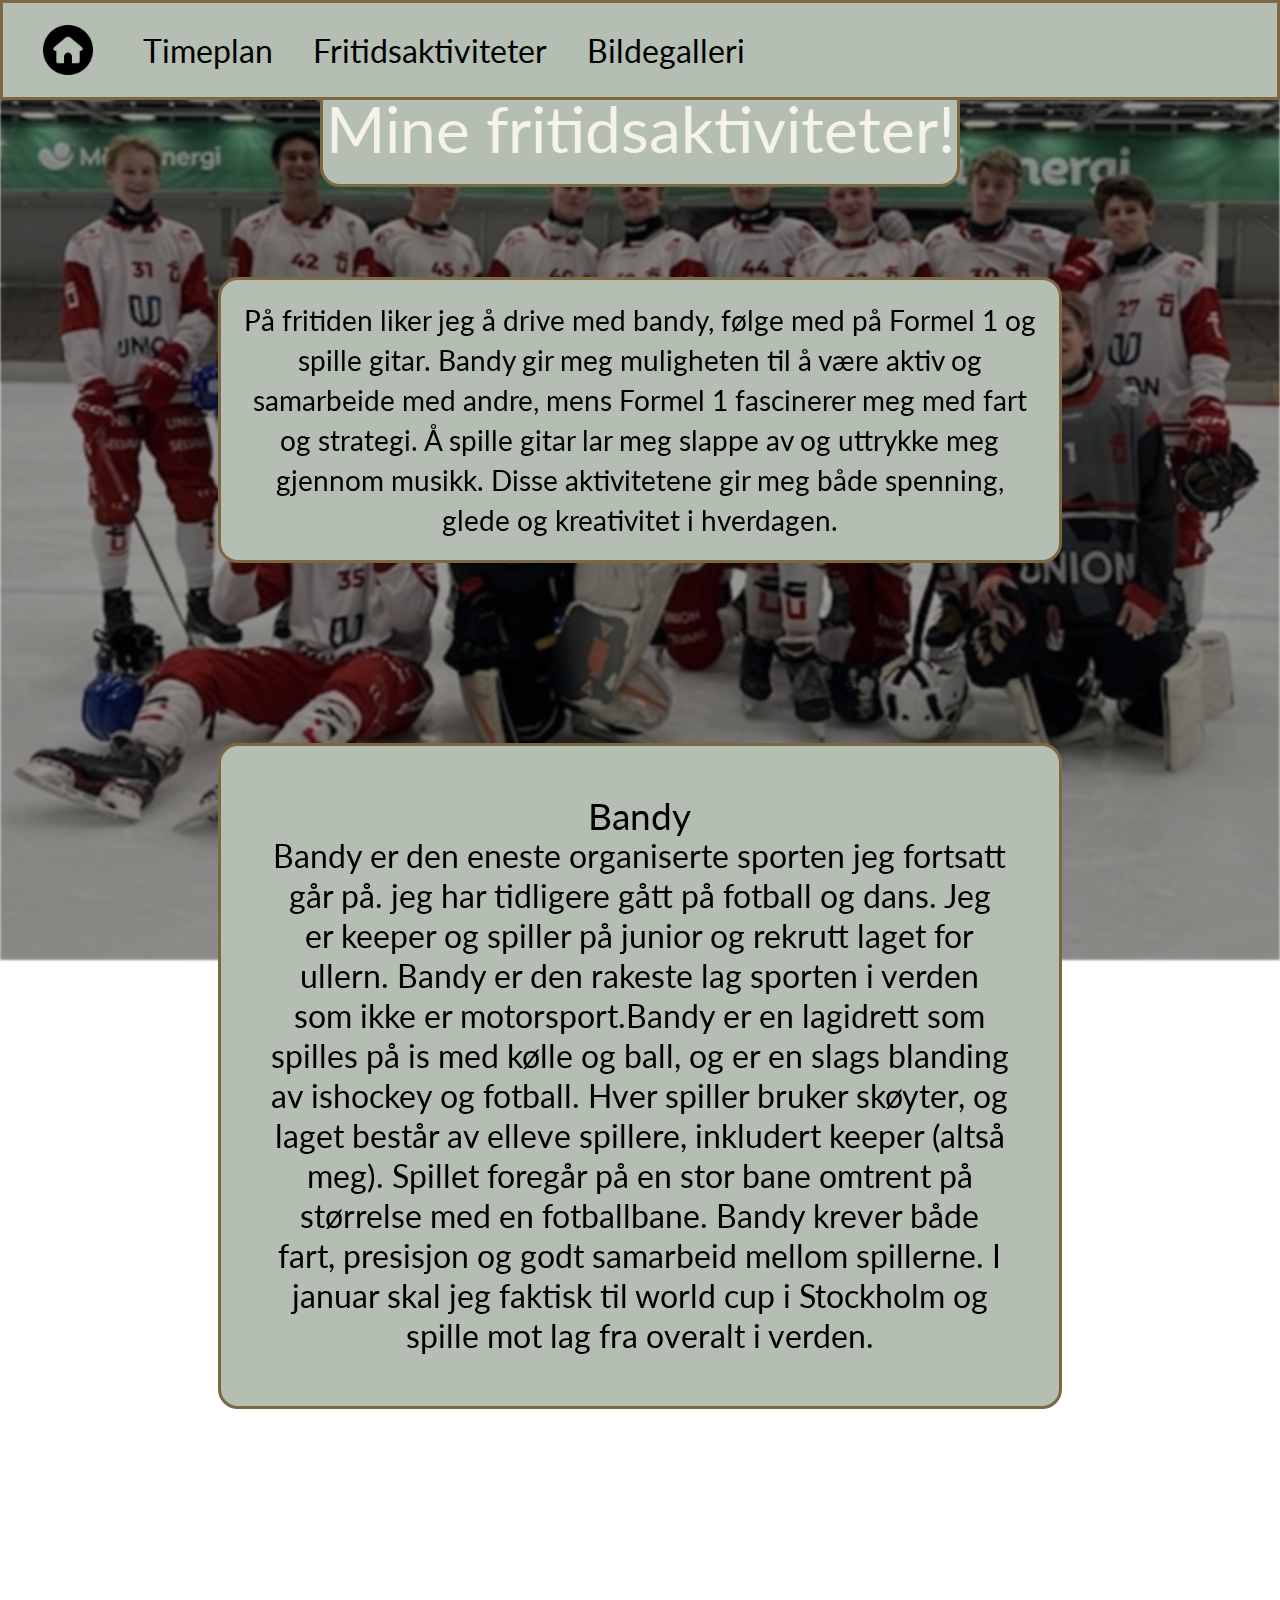
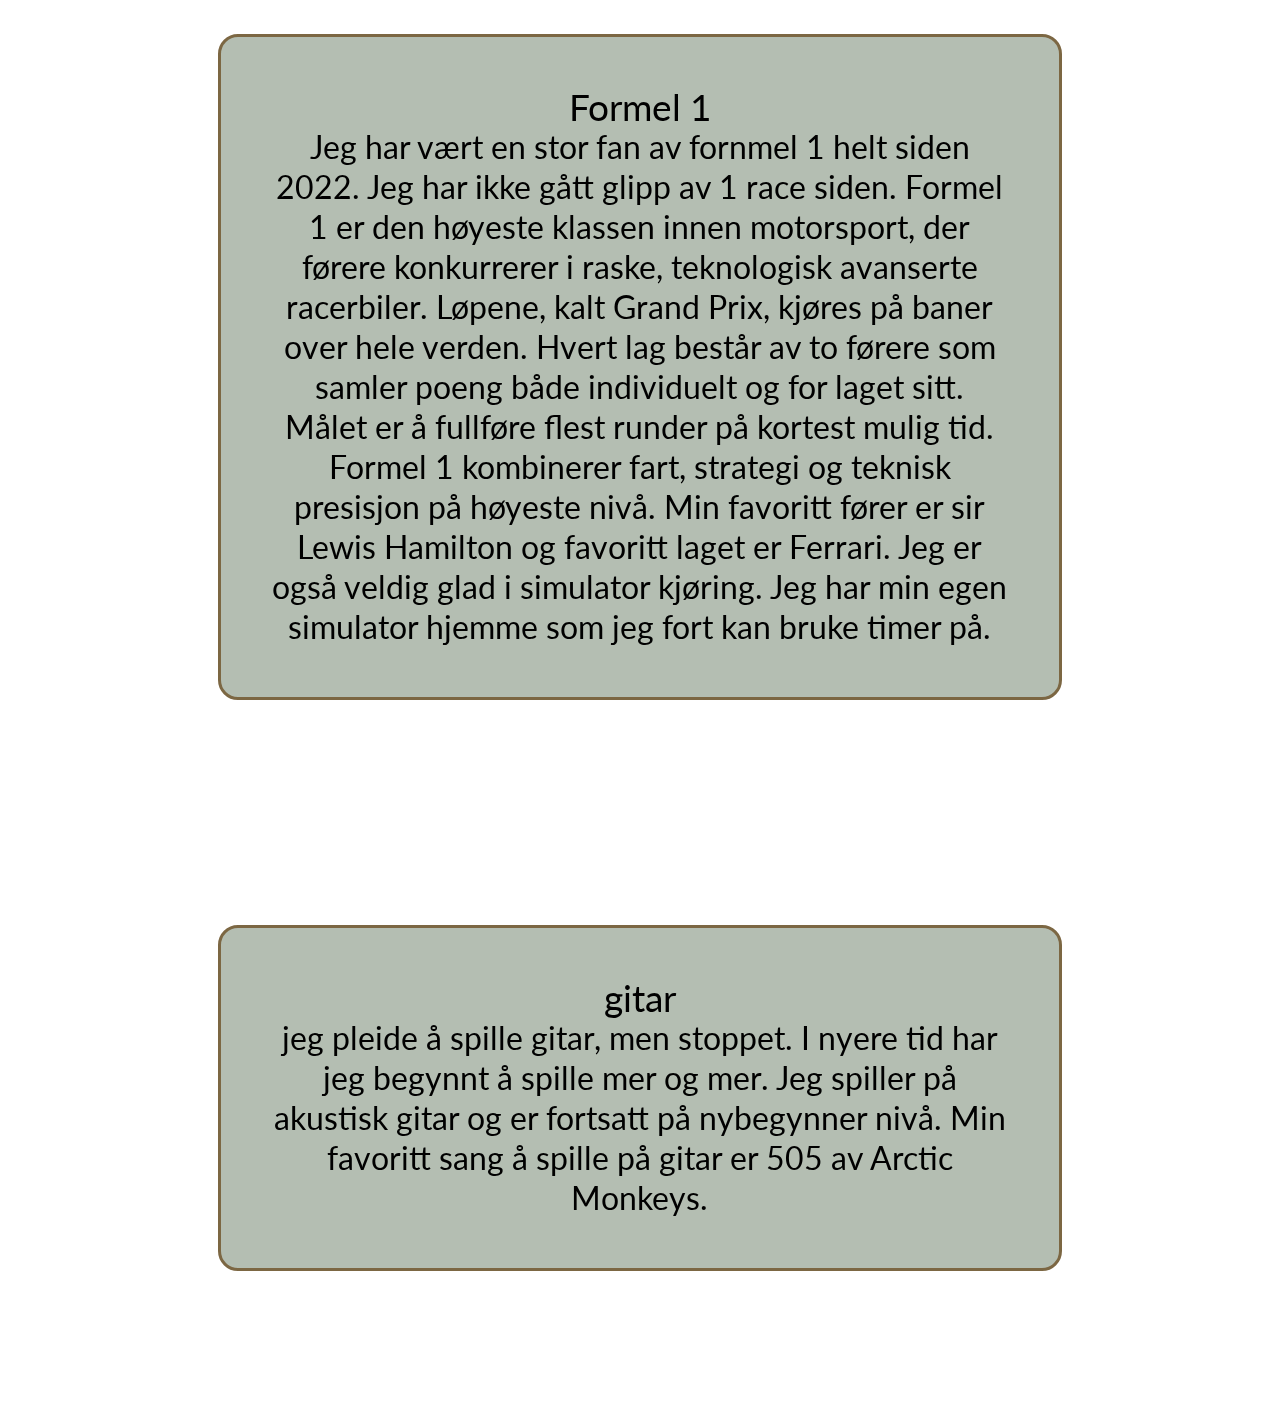
<file: fritidsaktiviteter.html>
<!DOCTYPE html>
<html lang="en">

<head>
    <meta charset="UTF-8">
    <meta name="viewport" content="width=, initial-scale=1.0">
    <title>Fritidsaktiviteter.no</title>
    <link rel="stylesheet" href="header.css">
    <link rel="stylesheet" href="fritidsaktiviteter.css">
    <link rel="stylesheet" href="universal.css">
</head>

<body>
    <header>
        <div class="home"><a href="index.html"><img src="bilder/home.png" alt=""></a> </div>
        <div class="nav">
            <a href="timeplan.html">Timeplan</a>
            <a href="fritidsaktiviteter.html">Fritidsaktiviteter</a>
            <a href="bildegalleri.html">Bildegalleri</a>
        </div>
    </header>
    <main>
        <section class="bg">
            <img src="bilder/laget.jpeg" alt="">
        </section>
        <section class="overskrift">
            <h1>
                Mine fritidsaktiviteter!
            </h1>
        </section>
        <section class="intro">
            <p>
                På fritiden liker jeg å drive med bandy, følge med på Formel 1 og spille gitar. Bandy gir meg muligheten
                til å være aktiv og samarbeide med andre, mens Formel 1 fascinerer meg med fart og strategi. Å spille
                gitar lar meg slappe av og uttrykke meg gjennom musikk. Disse aktivitetene gir meg både spenning, glede
                og kreativitet i hverdagen.
            </p>
        </section>
        <section class="bandy">
            <h3>Bandy</h3>
            <p>Bandy er den eneste organiserte sporten jeg fortsatt går på. jeg har tidligere gått på fotball og dans.
                Jeg er keeper og spiller på junior og rekrutt laget for ullern. Bandy er den rakeste lag sporten i
                verden som ikke er motorsport.Bandy er en lagidrett som spilles på is med kølle og ball, og er en slags
                blanding av ishockey og fotball. Hver spiller bruker skøyter, og laget består av elleve spillere,
                inkludert keeper
                (altså meg). Spillet foregår på en stor bane omtrent på størrelse med en fotballbane. Bandy krever både
                fart, presisjon og
                godt samarbeid mellom spillerne. I januar skal jeg faktisk til world cup i Stockholm og spille mot lag
                fra overalt i verden.
            </p>
        </section>

        <section class="f1">
            <h3>Formel 1</h3>
            <p>
                Jeg har vært en stor fan av fornmel 1 helt siden 2022. Jeg har ikke gått glipp av 1 race siden. Formel 1
                er den høyeste klassen innen motorsport, der førere konkurrerer i raske, teknologisk avanserte
                racerbiler. Løpene, kalt Grand Prix, kjøres på baner over hele verden. Hvert lag består av to førere som
                samler poeng både individuelt og for laget sitt. Målet er å fullføre flest runder på kortest mulig tid.
                Formel 1 kombinerer fart, strategi og teknisk presisjon på høyeste nivå. Min favoritt fører er sir Lewis
                Hamilton og favoritt laget er Ferrari. Jeg er også veldig glad i simulator kjøring. Jeg har min egen
                simulator hjemme som jeg fort kan bruke timer på.
            </p>
        </section>
        <section class="gitar">
            <h3>gitar</h3>
            <p>jeg pleide å spille gitar, men stoppet. I nyere tid har jeg begynnt å spille mer og mer. Jeg spiller på
                akustisk gitar og er fortsatt på nybegynner nivå. Min favoritt sang å spille på gitar er 505 av Arctic
                Monkeys.</p>
        </section>
    </main>
</body>

</html>
</file>
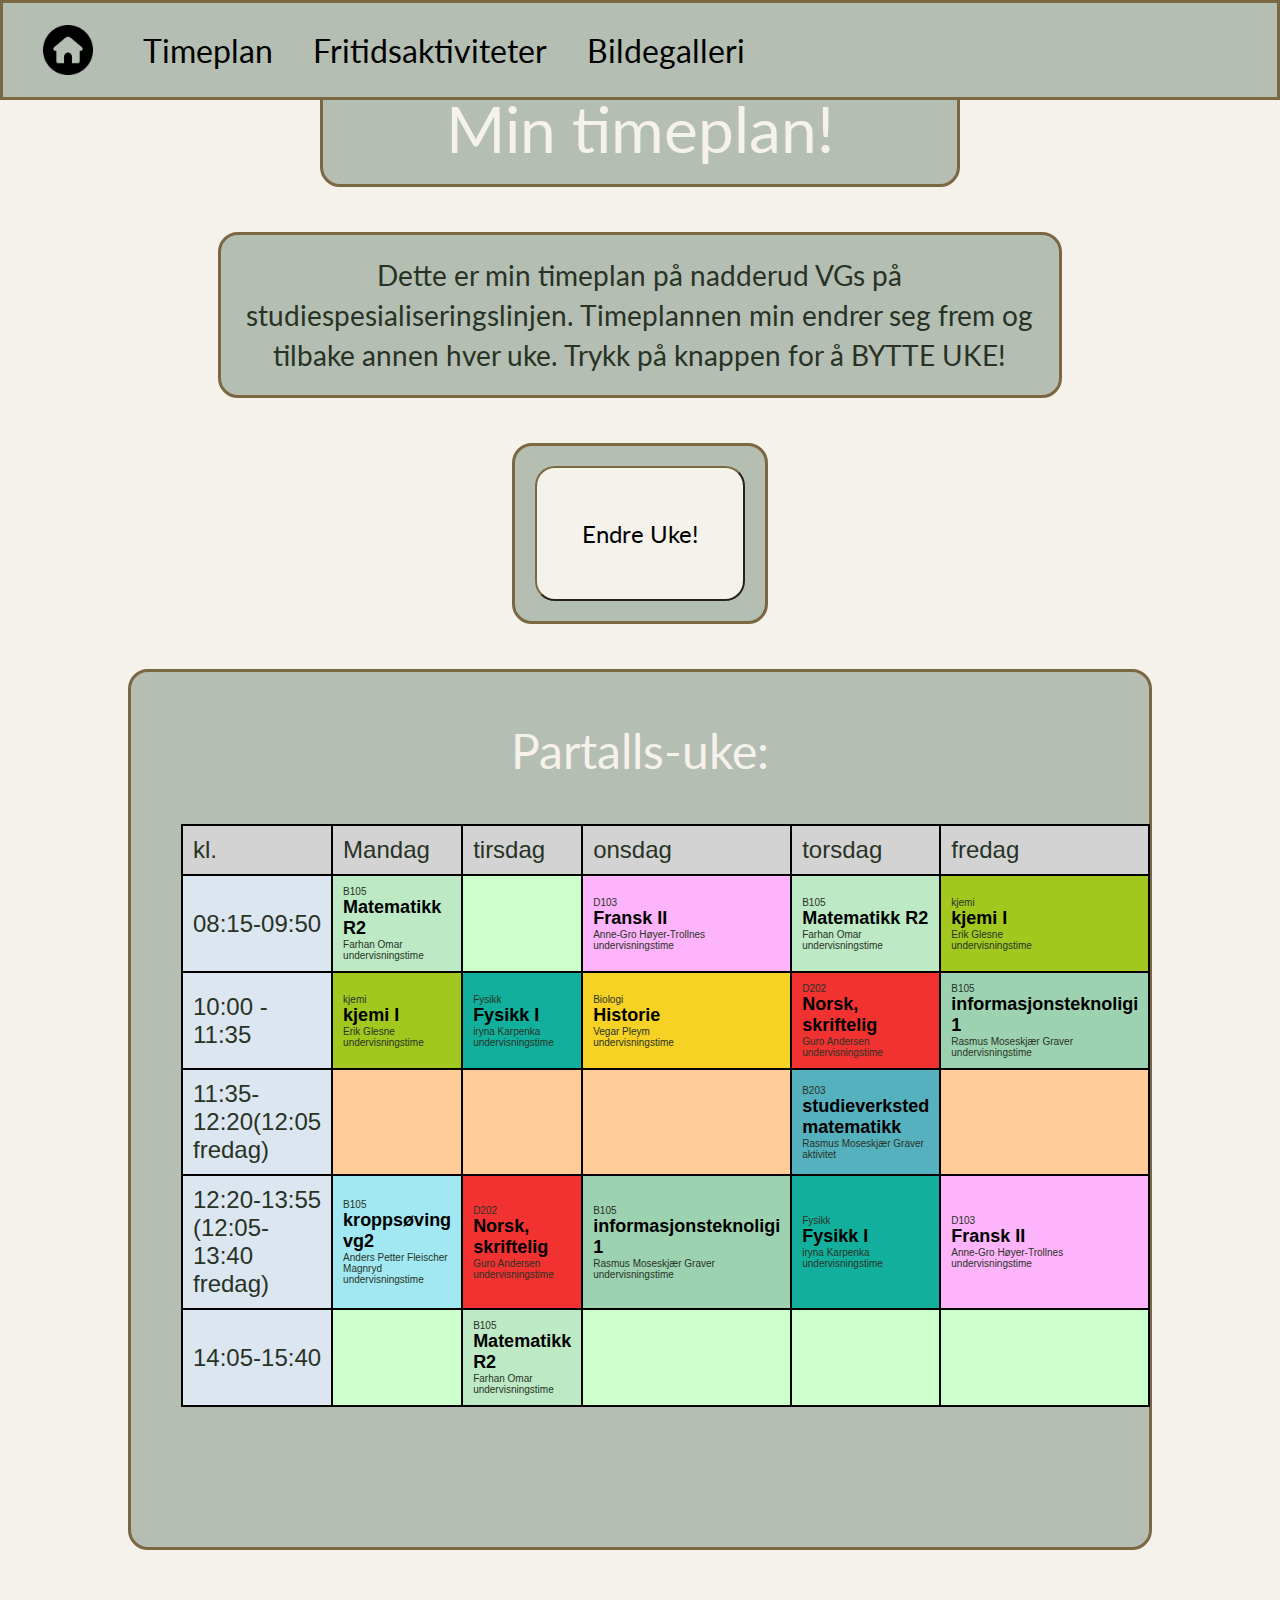
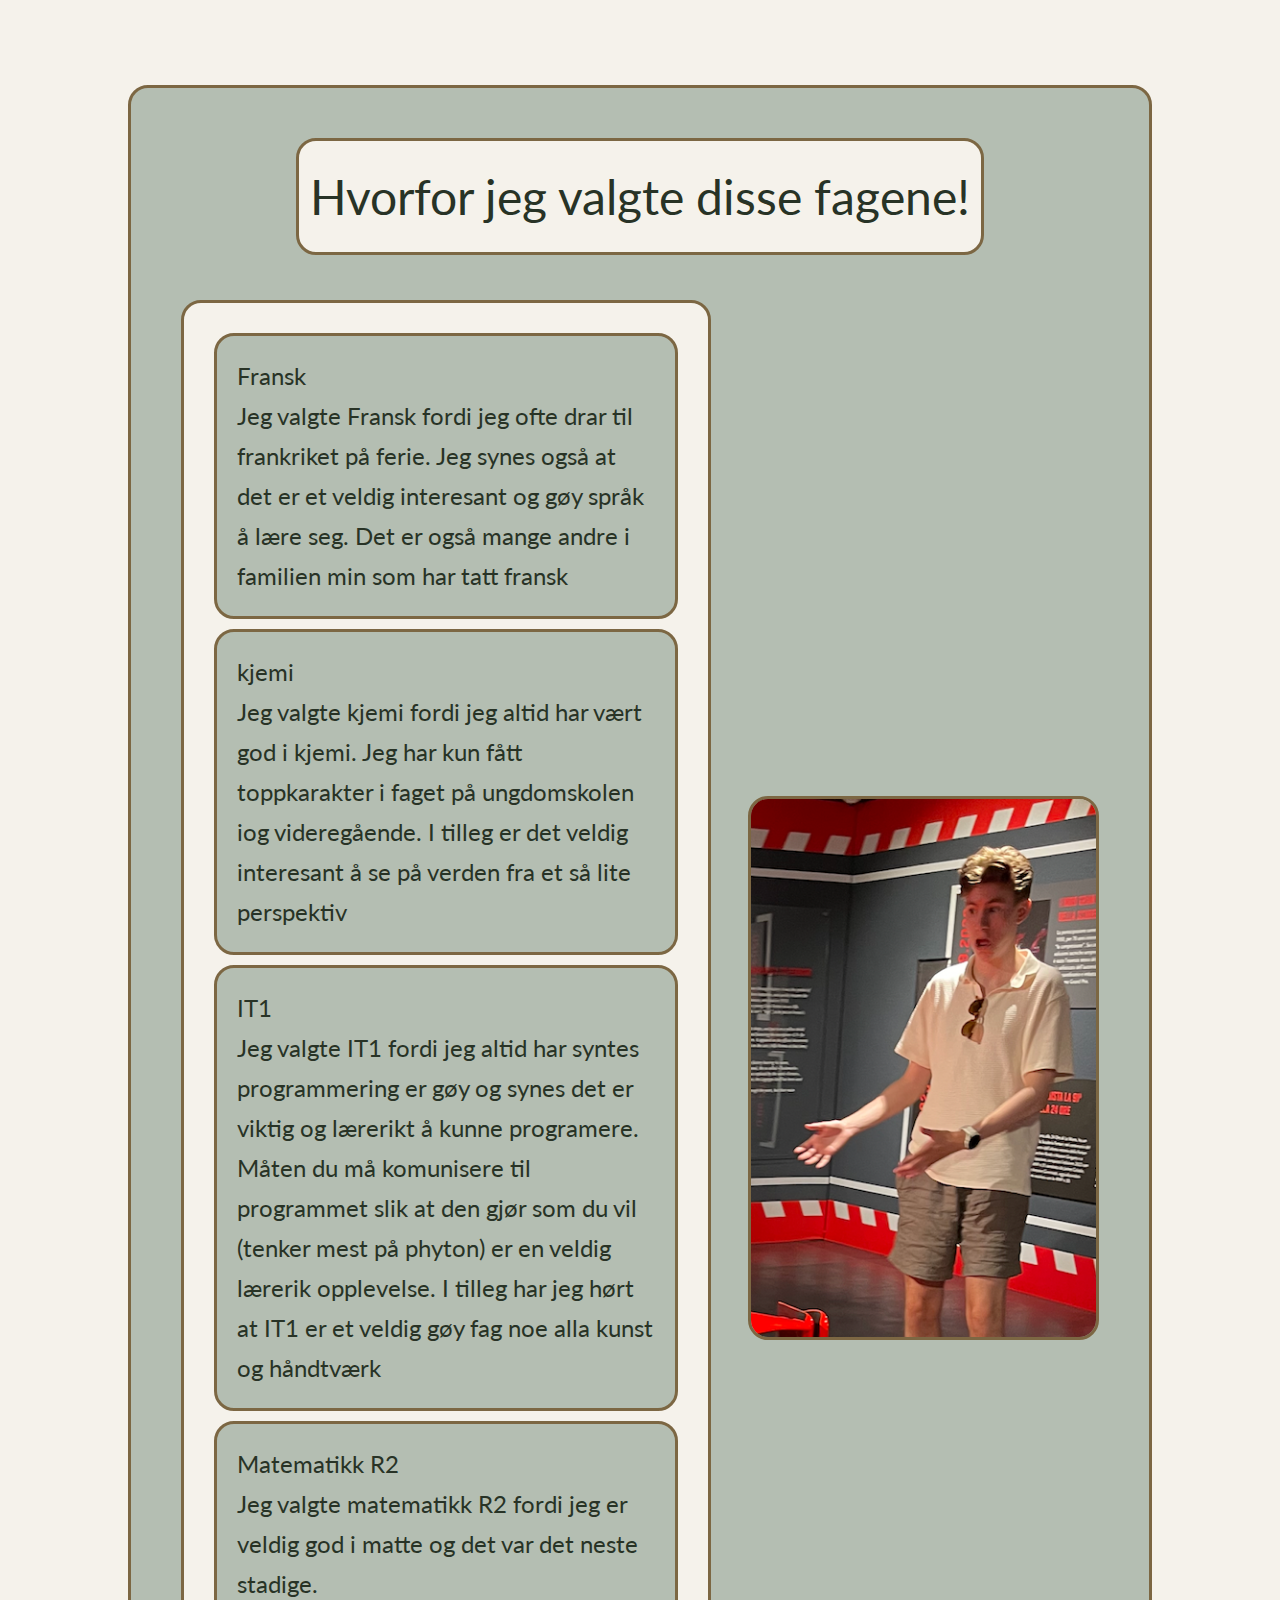
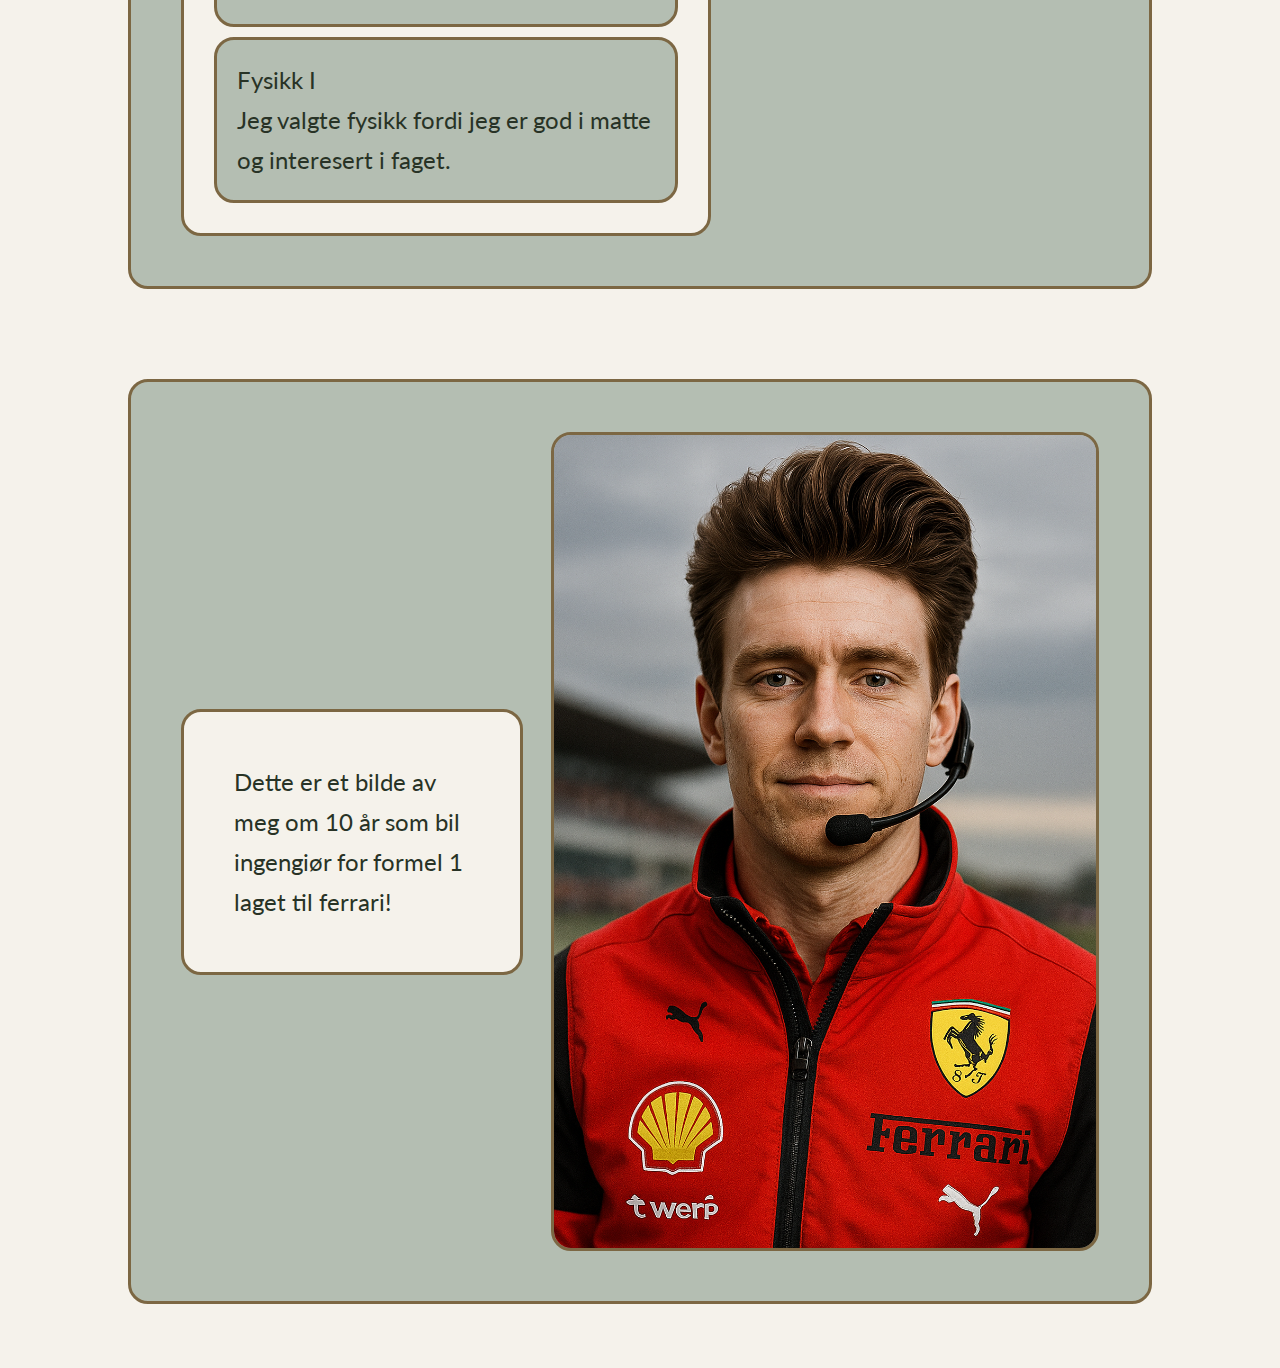
<file: timeplan.html>
<!DOCTYPE html>
<html lang="en">

<head>
    <meta charset="UTF-8">
    <meta name="viewport" content="width=device-width, initial-scale=1.0">
    <title>Timeplan.no</title>
    <link rel="stylesheet" href="header.css">
    <link rel="stylesheet" href="universal.css">
    <link rel="stylesheet" href="timeplan.css">
    <link rel="stylesheet" href="farger.css">
</head>

<body>
    <header>
        <div class="home"><a href="index.html"><img src="bilder/home.png" alt=""></a> </div>
        <div class="nav">
            <a href="timeplan.html">Timeplan</a>
            <a href="fritidsaktiviteter.html">Fritidsaktiviteter</a>
            <a href="bildegalleri.html">Bildegalleri</a>
        </div>
    </header>
    <main class="elfenbenwhite ntext">

        <section class="overskrift1">
            <h1>Min timeplan!</h1>
        </section>
        <section class="intro">
            <p>
                Dette er min timeplan på nadderud VGs på studiespesialiseringslinjen. Timeplannen min endrer seg frem og
                tilbake annen hver uke. Trykk på knappen for å BYTTE UKE!
            </p>
        </section>
        <section>
            <div class="button">
                <button onclick=endreUke()>
                    Endre Uke!
                </button>
            </div>


            <div id="timeplanContainer">

            </div>

            <script>
                const partallHTML = `
                    <div class="uke"><h2>Partalls-uke:</h2></div>
                    <table class="ruter partall">
                        <tr class="toptext">
                            <td> kl.</td>
                            <td>
                                Mandag
                            </td>
                            <td>
                                tirsdag
                            </td>
                            <td>
                                onsdag
                            </td>
                            <td>
                                torsdag
                            </td>
                            <td>
                                fredag
                            </td>
                        </tr>
                        <tr>
                            <td class="tid_c">
                                08:15-09:50
                            </td>

                            <td class="math_c">
                                <table class="timer litentext">
                                    <tr>
                                        <td>
                                            B105
                                        </td>

                                    </tr>
                                    <tr>
                                        <td class="stortext">
                                            Matematikk R2
                                        </td>
                                    </tr>
                                    <tr>
                                        <td>
                                            Farhan Omar
                                        </td>
                                    </tr>
                                    <tr>
                                        <td>
                                            undervisningstime
                                        </td>
                                    </tr>
                                </table>
                            </td>
                            
                            <td class="fri_c">

                            </td>
                            <td class="French_c">
                                <table class="timer litentext">
                                    <tr>
                                        <td>
                                            D103
                                        </td>

                                    </tr>
                                    <tr>
                                        <td class="stortext">
                                            Fransk II
                                        </td>
                                    </tr>
                                    <tr>
                                        <td>
                                            Anne-Gro Høyer-Trollnes
                                        </td>
                                    </tr>
                                    <tr>
                                        <td>
                                            undervisningstime
                                        </td>
                                    </tr>
                                </table>
                            </td>
                            <td class="math_c">
                                <table class="timer litentext">
                                    <tr>
                                        <td>
                                            B105
                                        </td>

                                    </tr>
                                    <tr>
                                        <td class="stortext">
                                            Matematikk R2
                                        </td>
                                    </tr>
                                    <tr>
                                        <td>
                                            Farhan Omar
                                        </td>
                                    </tr>
                                    <tr>
                                        <td>
                                            undervisningstime
                                        </td>
                                    </tr>
                                </table>
                            </td>
                            <td class="kjemi_c">
                                <table class="timer litentext">
                                    <tr>
                                        <td>
                                            kjemi
                                        </td>

                                    </tr>
                                    <tr>
                                        <td class="stortext">
                                            kjemi I
                                        </td>
                                    </tr>
                                    <tr>
                                        <td>
                                            Erik Glesne 
                                        </td>
                                    </tr>
                                    <tr>
                                        <td>
                                            undervisningstime
                                        </td>
                                    </tr>
                                </table>
                            </td>
                        </tr>
                        <tr>
                            <td class="tid_c">
                                10:00 - 11:35
                            </td>
                            <td class="kjemi_c">
                                <table class="timer litentext">
                                    <tr>
                                        <td>
                                            kjemi
                                        </td>

                                    </tr>
                                    <tr>
                                        <td class="stortext">
                                            kjemi I
                                        </td>
                                    </tr>
                                    <tr>
                                        <td>
                                            Erik Glesne 
                                        </td>
                                    </tr>
                                    <tr>
                                        <td>
                                            undervisningstime
                                        </td>
                                    </tr>
                                </table>
                            </td>
                            <td class="fysikk_c">
                                <table class="timer litentext">
                                    <tr>
                                        <td>
                                            Fysikk
                                        </td>

                                    </tr>
                                    <tr>
                                        <td class="stortext">
                                            Fysikk I
                                        </td>
                                    </tr>
                                    <tr>
                                        <td>
                                            iryna Karpenka 
                                        </td>
                                    </tr>
                                    <tr>
                                        <td>
                                            undervisningstime
                                        </td>
                                    </tr>
                                </table>
                            </td>
                            <td class="history_c">
                                <table class="timer litentext">
                                    <tr>
                                        <td>
                                            Biologi
                                        </td>

                                    </tr>
                                    <tr>
                                        <td class="stortext">
                                            Historie
                                        </td>
                                    </tr>
                                    <tr>
                                        <td>
                                            Vegar Pleym 
                                        </td>
                                    </tr>
                                    <tr>
                                        <td>
                                            undervisningstime
                                        </td>
                                    </tr>
                                </table>
                            </td>
                            <td class="norsk_c">
                                <table class="timer litentext">
                                    <tr>
                                        <td>
                                            D202
                                        </td>

                                    </tr>
                                    <tr>
                                        <td class="stortext">
                                            Norsk, skriftelig
                                        </td>
                                    </tr>
                                    <tr>
                                        <td>
                                            Guro Andersen 
                                        </td>
                                    </tr>
                                    <tr>
                                        <td>
                                            undervisningstime
                                        </td>
                                    </tr>
                                </table>
                            </td>
                            <td class="IT_c">
                                <table class="timer litentext">
                                    <tr>
                                        <td>
                                            B105
                                        </td>

                                    </tr>
                                    <tr>
                                        <td class="stortext">
                                            informasjonsteknoligi 1
                                        </td>
                                    </tr>
                                    <tr>
                                        <td>
                                            Rasmus Moseskjær Graver
                                        </td>
                                    </tr>
                                    <tr>
                                        <td>
                                            undervisningstime
                                        </td>
                                    </tr>
                                </table>
                            </td>
                        </tr>
                        <tr>
                            <td class="tid_c">11:35-12:20(12:05 fredag)</td>
                            <td class="spisng_c"></td>
                            <td class="spisng_c"></td>
                            <td class="spisng_c"></td>
                            <td class="aktivitet_c">
                                <table class="timer litentext">
                                    <tr>
                                        <td>
                                            B203
                                        </td>

                                    </tr>
                                    <tr>
                                        <td class="stortext">
                                            studieverksted matematikk
                                        </td>
                                    </tr>
                                    <tr>
                                        <td>
                                            Rasmus Moseskjær Graver
                                        </td>
                                    </tr>
                                    <tr>
                                        <td>
                                            aktivitet
                                        </td>
                                    </tr>
                                </table>
                            </td>
                            <td class="spisng_c">

                            </td>
                        </tr>
                        <tr>
                            <td class="tid_c">
                                12:20-13:55 (12:05-13:40 fredag)
                            </td>
                            <td class="gym_c">
                                <table class="timer litentext">
                                    <tr>
                                        <td>
                                            B105
                                        </td>

                                    </tr>
                                    <tr>
                                        <td class="stortext">
                                            kroppsøving vg2
                                        </td>
                                    </tr>
                                    <tr>
                                        <td>
                                            Anders Petter Fleischer Magnryd
                                        </td>
                                    </tr>
                                    <tr>
                                        <td>
                                            undervisningstime
                                        </td>
                                    </tr>
                                </table>
                            </td>
                            <td class="norsk_c">
                                <table class="timer litentext">
                                    <tr>
                                        <td>
                                            D202
                                        </td>

                                    </tr>
                                    <tr>
                                        <td class="stortext">
                                            Norsk, skriftelig
                                        </td>
                                    </tr>
                                    <tr>
                                        <td>
                                            Guro Andersen 
                                        </td>
                                    </tr>
                                    <tr>
                                        <td>
                                            undervisningstime
                                        </td>
                                    </tr>
                                </table>
                            </td>
                            <td class="IT_c">
                                <table class="timer litentext">
                                    <tr>
                                        <td>
                                            B105
                                        </td>

                                    </tr>
                                    <tr>
                                        <td class="stortext">
                                            informasjonsteknoligi 1
                                        </td>
                                    </tr>
                                    <tr>
                                        <td>
                                            Rasmus Moseskjær Graver
                                        </td>
                                    </tr>
                                    <tr>
                                        <td>
                                            undervisningstime
                                        </td>
                                    </tr>
                                </table>
                            </td>
                            <td class="fysikk_c">
                                <table class="timer litentext">
                                    <tr>
                                        <td>
                                            Fysikk
                                        </td>

                                    </tr>
                                    <tr>
                                        <td class="stortext">
                                            Fysikk I
                                        </td>
                                    </tr>
                                    <tr>
                                        <td>
                                            iryna Karpenka 
                                        </td>
                                    </tr>
                                    <tr>
                                        <td>
                                            undervisningstime
                                        </td>
                                    </tr>
                                </table>
                            </td>
                            <td class="French_c">
                                <table class="timer litentext">
                                    <tr>
                                        <td>
                                            D103
                                        </td>

                                    </tr>
                                    <tr>
                                        <td class="stortext">
                                            Fransk II
                                        </td>
                                    </tr>
                                    <tr>
                                        <td>
                                            Anne-Gro Høyer-Trollnes
                                        </td>
                                    </tr>
                                    <tr>
                                        <td>
                                            undervisningstime
                                        </td>
                                    </tr>
                                </table>
                            </td>
                        </tr>
                        <tr>
                            <td class="tid_c">14:05-15:40</td>
                            <td class="fri_c">
                                
                            </td>
                            <td class="math_c">
                                <table class="timer litentext">
                                    <tr>
                                        <td>
                                            B105
                                        </td>

                                    </tr>
                                    <tr>
                                        <td class="stortext">
                                            Matematikk R2
                                        </td>
                                    </tr>
                                    <tr>
                                        <td>
                                            Farhan Omar
                                        </td>
                                    </tr>
                                    <tr>
                                        <td>
                                            undervisningstime
                                        </td>
                                    </tr>
                                </table>
                            </td>
                            <td class="fri_c">

                            </td>
                            <td class="fri_c">
                                
                            </td>
                            <td class="fri_c">
                                
                            </td>
                        </tr>
                    </table>
                `;

                const oddetallHTML = `
                    <div class="uke"><h2>Oddetalls-uke:</h2></div>
                    <table class="ruter">
                        <tr class="toptext">
                            <td> kl.</td>
                            <td>
                                Mandag
                            </td>
                            <td>
                                tirsdag
                            </td>
                            <td>
                                onsdag
                            </td>
                            <td>
                                torsdag
                            </td>
                            <td>
                                fredag
                            </td>
                        </tr>
                        <tr>
                            <td class="tid_c">
                                08:15-09:50
                            </td>

                            <td class="IT_c">
                                <table class="timer litentext">
                                    <tr>
                                        <td>
                                            B105
                                        </td>

                                    </tr>
                                    <tr>
                                        <td class="stortext">
                                            informasjonsteknoligi 1
                                        </td>
                                    </tr>
                                    <tr>
                                        <td>
                                            Rasmus Moseskjær Graver
                                        </td>
                                    </tr>
                                    <tr>
                                        <td>
                                            undervisningstime
                                        </td>
                                    </tr>
                                </table>
                            </td>
                            
                            <td class="fri_c">

                            </td>
                            <td class="French_c">
                                <table class="timer litentext">
                                    <tr>
                                        <td>
                                            D103
                                        </td>

                                    </tr>
                                    <tr>
                                        <td class="stortext">
                                            Fransk II
                                        </td>
                                    </tr>
                                    <tr>
                                        <td>
                                            Anne-Gro Høyer-Trollnes
                                        </td>
                                    </tr>
                                    <tr>
                                        <td>
                                            undervisningstime
                                        </td>
                                    </tr>
                                </table>
                            </td>
                            <td class="math_c">
                                <table class="timer litentext">
                                    <tr>
                                        <td>
                                            B105
                                        </td>

                                    </tr>
                                    <tr>
                                        <td class="stortext">
                                            Matematikk R2
                                        </td>
                                    </tr>
                                    <tr>
                                        <td>
                                            Farhan Omar
                                        </td>
                                    </tr>
                                    <tr>
                                        <td>
                                            undervisningstime
                                        </td>
                                    </tr>
                                </table>
                            </td>
                            <td class="kjemi_c">
                                <table class="timer litentext">
                                    <tr>
                                        <td>
                                            kjemi
                                        </td>

                                    </tr>
                                    <tr>
                                        <td class="stortext">
                                            kjemi I
                                        </td>
                                    </tr>
                                    <tr>
                                        <td>
                                            Erik Glesne 
                                        </td>
                                    </tr>
                                    <tr>
                                        <td>
                                            undervisningstime
                                        </td>
                                    </tr>
                                </table>
                            </td>
                        </tr>
                        <tr>
                            <td class="tid_c">
                                10:00 - 11:35
                            </td>
                            <td class="kjemi_c">
                                <table class="timer litentext">
                                    <tr>
                                        <td>
                                            kjemi
                                        </td>

                                    </tr>
                                    <tr>
                                        <td class="stortext">
                                            kjemi I
                                        </td>
                                    </tr>
                                    <tr>
                                        <td>
                                            Erik Glesne 
                                        </td>
                                    </tr>
                                    <tr>
                                        <td>
                                            undervisningstime
                                        </td>
                                    </tr>
                                </table>
                            </td>
                            <td class="fysikk_c">
                                <table class="timer litentext">
                                    <tr>
                                        <td>
                                            Fysikk
                                        </td>

                                    </tr>
                                    <tr>
                                        <td class="stortext">
                                            Fysikk I
                                        </td>
                                    </tr>
                                    <tr>
                                        <td>
                                            iryna Karpenka 
                                        </td>
                                    </tr>
                                    <tr>
                                        <td>
                                            undervisningstime
                                        </td>
                                    </tr>
                                </table>
                            </td>
                            <td class="history_c">
                                <table class="timer litentext">
                                    <tr>
                                        <td>
                                            Biologi
                                        </td>

                                    </tr>
                                    <tr>
                                        <td class="stortext">
                                            Historie
                                        </td>
                                    </tr>
                                    <tr>
                                        <td>
                                            Vegar Pleym 
                                        </td>
                                    </tr>
                                    <tr>
                                        <td>
                                            undervisningstime
                                        </td>
                                    </tr>
                                </table>
                            </td>
                            <td class="norsk_c">
                                <table class="timer litentext">
                                    <tr>
                                        <td>
                                            D202
                                        </td>

                                    </tr>
                                    <tr>
                                        <td class="stortext">
                                            Norsk, skriftelig
                                        </td>
                                    </tr>
                                    <tr>
                                        <td>
                                            Guro Andersen 
                                        </td>
                                    </tr>
                                    <tr>
                                        <td>
                                            undervisningstime
                                        </td>
                                    </tr>
                                </table>
                            </td>
                            <td class="IT_c">
                                <table class="timer litentext">
                                    <tr>
                                        <td>
                                            B105
                                        </td>

                                    </tr>
                                    <tr>
                                        <td class="stortext">
                                            informasjonsteknoligi 1
                                        </td>
                                    </tr>
                                    <tr>
                                        <td>
                                            Rasmus Moseskjær Graver
                                        </td>
                                    </tr>
                                    <tr>
                                        <td>
                                            undervisningstime
                                        </td>
                                    </tr>
                                </table>
                            </td>
                        </tr>
                        <tr>
                            <td class="tid_c">11:35-12:20(12:05 fredag)</td>
                            <td class="spisng_c"></td>
                            <td class="spisng_c"></td>
                            <td class="spisng_c"></td>
                            <td class="aktivitet_c">
                                <table class="timer litentext">
                                    <tr>
                                        <td>
                                            B203
                                        </td>

                                    </tr>
                                    <tr>
                                        <td class="stortext">
                                            studieverksted matematikk
                                        </td>
                                    </tr>
                                    <tr>
                                        <td>
                                            Rasmus Moseskjær Graver
                                        </td>
                                    </tr>
                                    <tr>
                                        <td>
                                            aktivitet
                                        </td>
                                    </tr>
                                </table>
                            </td>
                            <td class="spisng_c">

                            </td>
                        </tr>
                        <tr>
                            <td class="tid_c">
                                12:20-13:55 (12:05-13:40 fredag)
                            </td>
                            <td class="gym_c">
                                <table class="timer litentext">
                                    <tr>
                                        <td>
                                            B105
                                        </td>

                                    </tr>
                                    <tr>
                                        <td class="stortext">
                                            kroppsøving vg2
                                        </td>
                                    </tr>
                                    <tr>
                                        <td>
                                            Anders Petter Fleischer Magnryd
                                        </td>
                                    </tr>
                                    <tr>
                                        <td>
                                            undervisningstime
                                        </td>
                                    </tr>
                                </table>
                            </td>
                            <td class="norsk_c">
                                <table class="timer litentext">
                                    <tr>
                                        <td>
                                            D202
                                        </td>

                                    </tr>
                                    <tr>
                                        <td class="stortext">
                                            Norsk, skriftelig
                                        </td>
                                    </tr>
                                    <tr>
                                        <td>
                                            Guro Andersen 
                                        </td>
                                    </tr>
                                    <tr>
                                        <td>
                                            undervisningstime
                                        </td>
                                    </tr>
                                </table>
                            </td>
                            <td class="IT_c">
                                <table class="timer litentext">
                                    <tr>
                                        <td>
                                            B105
                                        </td>

                                    </tr>
                                    <tr>
                                        <td class="stortext">
                                            informasjonsteknoligi 1
                                        </td>
                                    </tr>
                                    <tr>
                                        <td>
                                            Rasmus Moseskjær Graver
                                        </td>
                                    </tr>
                                    <tr>
                                        <td>
                                            undervisningstime
                                        </td>
                                    </tr>
                                </table>
                            </td>
                            <td class="fysikk_c">
                                <table class="timer litentext">
                                    <tr>
                                        <td>
                                            Fysikk
                                        </td>

                                    </tr>
                                    <tr>
                                        <td class="stortext">
                                            Fysikk I
                                        </td>
                                    </tr>
                                    <tr>
                                        <td>
                                            iryna Karpenka 
                                        </td>
                                    </tr>
                                    <tr>
                                        <td>
                                            undervisningstime
                                        </td>
                                    </tr>
                                </table>
                            </td>
                            <td class="French_c">
                                <table class="timer litentext">
                                    <tr>
                                        <td>
                                            D103
                                        </td>

                                    </tr>
                                    <tr>
                                        <td class="stortext">
                                            Fransk II
                                        </td>
                                    </tr>
                                    <tr>
                                        <td>
                                            Anne-Gro Høyer-Trollnes
                                        </td>
                                    </tr>
                                    <tr>
                                        <td>
                                            undervisningstime
                                        </td>
                                    </tr>
                                </table>
                            </td>
                        </tr>
                        <tr>
                            <td class="tid_c">14:05-15:40(13:50-15:25 fredag)</td>
                            <td class="fysikk_c">
                                <table class="timer litentext">
                                    <tr>
                                        <td>
                                            Fysikk
                                        </td>

                                    </tr>
                                    <tr>
                                        <td class="stortext">
                                            Fysikk I
                                        </td>
                                    </tr>
                                    <tr>
                                        <td>
                                            iryna Karpenka 
                                        </td>
                                    </tr>
                                    <tr>
                                        <td>
                                            undervisningstime
                                        </td>
                                    </tr>
                                </table>
                            </td>
                            <td class="math_c">
                                <table class="timer litentext">
                                    <tr>
                                        <td>
                                            B105
                                        </td>

                                    </tr>
                                    <tr>
                                        <td class="stortext">
                                            Matematikk R2
                                        </td>
                                    </tr>
                                    <tr>
                                        <td>
                                            Farhan Omar
                                        </td>
                                    </tr>
                                    <tr>
                                        <td>
                                            undervisningstime
                                        </td>
                                    </tr>
                                </table>
                            </td>
                            <td class="fri_c">

                            </td>
                            <td class="kjemi_c">
                                <table class="timer litentext">
                                    <tr>
                                        <td>
                                            kjemi
                                        </td>

                                    </tr>
                                    <tr>
                                        <td class="stortext">
                                            kjemi I
                                        </td>
                                    </tr>
                                    <tr>
                                        <td>
                                            Erik Glesne 
                                        </td>
                                    </tr>
                                    <tr>
                                        <td>
                                            undervisningstime
                                        </td>
                                    </tr>
                                </table>
                            </td>
                            <td class="aktivitet_c">
                                <table class="timer litentext">
                                    <tr>
                                        <td>
                                            c201
                                        </td>

                                    </tr>
                                    <tr>
                                        <td class="stortext">
                                            2STA klassens time 
                                        </td>
                                    </tr>
                                    <tr>
                                        <td>
                                            Vegar Pleym 
                                        </td>
                                    </tr>
                                    <tr>
                                        <td>
                                            aktivitet
                                        </td>
                                    </tr>
                                </table>
                            </td>
                        </tr>
                    </table>
                `;


                var partall = true;
                document.getElementById('timeplanContainer').innerHTML = partallHTML;

                function endreUke() {
                    if (partall) {
                        partall = false;
                        document.getElementById('timeplanContainer').innerHTML = oddetallHTML;
                    } else {
                        partall = true;
                        document.getElementById('timeplanContainer').innerHTML = partallHTML;
                    }
                }
            </script>
        </section>
        <section class="why ntext graygreen">
            <div class="overskrift elfenbenwhite">
                <h2>Hvorfor jeg valgte disse fagene!</h2>
            </div>
            <div class="t-and-p">
                <div class="fag">
                    <div class="fransk graygreen">
                        <h4>Fransk</h4>
                        <p>Jeg valgte Fransk fordi jeg ofte drar til frankriket på ferie. Jeg synes også at det er et
                            veldig
                            interesant og gøy språk å lære seg. Det er også mange andre i familien min som har tatt
                            fransk</p>
                    </div>
                    <div class="kjemi graygreen">
                        <h4>kjemi</h4>
                        <p>Jeg valgte kjemi fordi jeg altid har vært god i kjemi. Jeg har kun fått toppkarakter i faget
                            på
                            ungdomskolen iog videregående. I tilleg er det veldig interesant å se på verden fra et så
                            lite
                            perspektiv</p>
                    </div>
                    <div class="IT1 graygreen">
                        <h4>IT1</h4>
                        <p>Jeg valgte IT1 fordi jeg altid har syntes programmering er gøy og synes det er viktig og
                            lærerikt å
                            kunne programere. Måten du må komunisere til programmet slik at den gjør som du vil (tenker
                            mest på
                            phyton) er en veldig lærerik opplevelse. I tilleg har jeg hørt at IT1 er et veldig gøy fag
                            noe alla
                            kunst og håndtværk</p>
                    </div>
                    <div class="R2 graygreen">
                        <h4>Matematikk R2</h4>
                        <p>Jeg valgte matematikk R2 fordi jeg er veldig god i matte og det var det neste stadige.</p>
                    </div>
                    <div class="fysikk graygreen">
                        <h4>Fysikk I</h4>
                        <p>Jeg valgte fysikk fordi jeg er god i matte og interesert i faget.</p>
                    </div>
                </div>

                <div class="bilde"> <img src="bilder/fagvalg.png" alt=""></div>
            </div>
        </section>
        <section class="y10">
            <div class="y10text">
                <p> 
                    Dette er et bilde av meg om 10 år som bil ingengiør for formel 1 laget til ferrari!
                </p>
            </div>
            <div class="y10img">
                <img src="bilder/10years.PNG" alt="">
            </div>

        </section>

        <div class="bottom">.</div>
    </main>
</file>
<file: header.css>
header {
    position: fixed;
    top: 0;
    left: 0;
    background-color: rgb(180, 190, 178, 0.8);
    height: 70px;
    width: 100%;
    padding-top: 0;
    padding-bottom: 0;
    display: flex;
    align-items: center;
    gap: 50px;
    z-index: 100;
    padding-left: 40px;
    font-size: x-large;
    transition: all 0.5s;
}

header:hover {
    transition: 0.5s;
    height: 100px;
    font-size: xx-large;
    background-color: rgb(180, 190, 178);
    border: rgb(124, 103, 67) solid 3px;
}

.home {
    display: flex;
    align-items: center;
    height: 100%;
    transition: all 0.5s;
}
.home:hover{
    transform: scale(1.3);
    transition: 0.5s;
}
.nav a{
    transition: all 0.5s;
}
.nav a:hover{
    transform: scale(1.2);
    transition: 0.5s;
}
.nav {
    display: flex;
    align-items: center;
    gap: 40px;
    height: 70px;
}

a {
    text-decoration: none;
    color: black;
}

.home img {
    width: 50px;
}

main {
    margin-top: 70px;
}
</file>
<file: fritidsaktiviteter.css>
.bg img {
    width: 100%;
    position: fixed;
    top: 0;
    left: 0;
    z-index: -10;
    filter: brightness(60%) blur(1px);
}

.overskrift{
    margin-bottom: 10vh;
    border: rgb(124, 103, 67) solid 3px;
    border-radius: 20px;
    display: flex;
    justify-content: center;
    align-items: center;
    font-size: xx-large;
    width: 50%;
    height: 13vh;
    margin-left: auto;
    margin-right: auto;
    background-color: rgb(180, 190, 178);
    color: rgb(245, 242, 235);
}

.intro {
    margin-bottom: 20vh;
    border: rgb(124, 103, 67) solid 3px;
    border-radius: 20px;
    width: 66%;
    margin-left: auto;
    margin-right: auto;
    font-size: 28px;
    padding: 20px;
    text-align: center;
    line-height: 40px;
    background-color: rgb(180, 190, 178);
    transition: all 0.5s;
}

.intro:hover {
    transform: scale(1.05);
    transition: 0.4s;
}

.bandy{
    margin-bottom: 25vh;
    border: rgb(124, 103, 67) solid 3px;
    border-radius: 20px;
    width: 66%;
    margin-left: auto;
    margin-right: auto;
    font-size: 28px;
    padding: 50px;
    text-align: center;
    display: flex;
    flex-direction: column;
    align-items: center;
    background-color: rgb(180, 190, 178);
    font-size: xx-large;
    line-height: 40px;
}

.f1{
    margin-bottom: 25vh;
    border: rgb(124, 103, 67) solid 3px;
    border-radius: 20px;
    width: 66%;
    margin-left: auto;
    margin-right: auto;
    font-size: 28px;
    padding: 50px;
    text-align: center;
    display: flex;
    flex-direction: column;
    align-items: center;
    background-color: rgb(180, 190, 178);
    font-size: xx-large;
    line-height: 40px;
}

.gitar{
    margin-bottom: 15vh;
    border: rgb(124, 103, 67) solid 3px;
    border-radius: 20px;
    width: 66%;
    margin-left: auto;
    margin-right: auto;
    font-size: 28px;
    padding: 50px;
    text-align: center;
    display: flex;
    flex-direction: column;
    align-items: center;
    background-color: rgb(180, 190, 178);
    font-size: xx-large;
    line-height: 40px;
}
</file>
<file: universal.css>
@import url('https://fonts.googleapis.com/css2?family=Lato:wght@300;400;700&display=swap');

* {
    margin: 0;
    box-sizing: border-box;
    font-family: 'Lato', sans-serif;
    font-weight: 400;
}

img {
    display: block;
    width: 100%;
}
</file>
<file: timeplan.css>
main {
    background-color: rgb(245, 242, 235);
}
.overskrift1{
    background-color: rgb(180, 190, 178);
    color: rgb(245, 242, 235);
    margin-bottom: 5vh;
    border: rgb(124, 103, 67) solid 3px;
    border-end-end-radius: 20px;
    border-end-start-radius: 20px;
    display: flex;
    justify-content: center;
    align-items: center;
    font-size: xx-large;
    width: 50%;
    height: 13vh;
    margin-left: auto;
    margin-right: auto;

}

.intro {
    margin-bottom: 5vh;
    border: rgb(124, 103, 67) solid 3px;
    border-radius: 20px;
    width: 66%;
    margin-left: auto;
    margin-right: auto;
    font-size: 28px;
    padding: 20px;
    text-align: center;
    line-height: 40px;
    background-color: rgb(180, 190, 178);
}

.button{
    display: flex;
    justify-content: center;
    align-items: center;
    margin-bottom: 5vh;
    border: rgb(124, 103, 67) solid 3px;
    border-radius: 20px;
    width: 20%;
    margin-left: auto;
    margin-right: auto;
    font-size: 28px;
    padding: 20px;
    background-color: rgb(180, 190, 178);
}
button{
    background-color: rgb(245, 242, 235);
    height: 15vh;
    width: 25vh;
    font-size: x-large;
    border-radius: 20px;
    border-color: rgb(124, 103, 67);
    transition: all 0.5s;
}

button:hover{
    transform: scale(1.1);
    transition: 0.5s;
}
#timeplanContainer {
    background-color: rgb(180, 190, 178);
    margin-bottom: 10vh;
    border: rgb(124, 103, 67) solid 3px;
    border-radius: 20px;
    justify-content: center;
    align-items: center;
    font-size: x-large;
    width: 80%;
    padding: 50px;
    margin-left: auto;
    margin-right: auto;
    margin-top: 5vh;

}

.uke {
    color: rgb(245, 242, 235);
    font-size: xx-large;
    text-align: center;
}

.partall {
    width: 96%;
}

.ruter {
    margin-bottom: 10vh;
    font-size: x-large;
    margin-left: auto;
    margin-right: auto;
    margin-top: 5vh;
}

.ruter td {
    border: 2px black solid;
    padding: 10px;
    font-family: "Open Sans", sans-serif;
}

.toptext td {
    background-color: lightgray;
}

table {
    border-collapse: collapse;
}

.timer td {
    border: 0px white solid;
    padding: 0;
}

.litentext {
    font-size: 10px;
    font-weight: lighter;
    margin: 0px;

}

.stortext {
    font-size: large;
    color: black;
    font-weight: bolder;
}

.why {
    margin-bottom: 10vh;
    border: rgb(124, 103, 67) solid 3px;
    border-radius: 20px;
    justify-content: center;
    align-items: center;
    font-size: x-large;
    width: 80%;
    padding: 50px;
    margin-left: auto;
    margin-right: auto;
    margin-top: 15vh;

}

.overskrift {
    margin-bottom: 5vh;
    border: rgb(124, 103, 67) solid 3px;
    border-radius: 20px;
    display: flex;
    justify-content: center;
    align-items: center;
    font-size: xx-large;
    width: 75%;
    height: 13vh;
    margin-left: auto;
    margin-right: auto;

}

.t-and-p {
    display: flex;
    justify-content: space-between;
    align-items: center;
}

.fag {
    border: rgb(124, 103, 67) solid 3px;
    border-radius: 20px;
    overflow: hidden;
    padding: 30px;
    background-color: rgb(245, 242, 235);
    width: 60%;
    line-height: 40px;
    display: flex;
    flex-direction: column;
    gap: 10px;
    margin-right: 2%;
    transition: all 0.5s;
}

.fag:hover {
    transform: scale(1.05);
    transition: 0.5s;
    margin-right: 5%;
}

.fransk {
    border: rgb(124, 103, 67) solid 3px;
    border-radius: 20px;
    padding: 20px;
    transition: all 0.5s;
}

.fransk:hover {
    transform: scale(1.04);
    transition: 0.5s;
}

.kjemi {
    border: rgb(124, 103, 67) solid 3px;
    border-radius: 20px;
    padding: 20px;
    transition: all 0.5s;
}

.kjemi:hover {
    transform: scale(1.04);
    transition: 0.5s;
}

.IT1 {
    border: rgb(124, 103, 67) solid 3px;
    border-radius: 20px;
    padding: 20px;
    transition: all 0.5s;
}

.IT1:hover {
    transform: scale(1.04);
    transition: 0.5s;
}

.R2 {
    border: rgb(124, 103, 67) solid 3px;
    border-radius: 20px;
    padding: 20px;
    transition: all 0.5s;
}

.R2:hover {
    transform: scale(1.04);
    transition: 0.5s;
}

.fysikk {
    border: rgb(124, 103, 67) solid 3px;
    border-radius: 20px;
    padding: 20px;
    transition: all 0.5s;
}

.fysikk:hover {
    transform: scale(1.04);
    transition: 0.5s;
}

.bilde {
    width: 40%;
    margin-left: 2%;
    transition: all 0.5s;
}

.bilde img {
    border: rgb(124, 103, 67) solid 3px;
    border-radius: 20px;
    overflow: hidden;
}

.bilde:hover {
    transform: scale(1.2);
    transition: 0.5s;
    margin-left: 5%;
    margin-right: 2%;
}
.y10{
    border: rgb(124, 103, 67) solid 3px;
    border-radius: 20px;
    overflow: hidden;
    padding: 50px;
    background-color: rgb(180, 190, 178);
    width: 80%;
    line-height: 40px;
    gap: 10px;
    margin-right: 2%;
    display: flex;
    justify-content: center;
    align-items: center;
    margin: auto;
    margin-bottom: 5vh;
}
.y10text{
    border: rgb(124, 103, 67) solid 3px;
    border-radius: 20px;
    overflow: hidden;
    padding: 50px;
    background-color: rgb(245, 242, 235);
    width: 60%;
    line-height: 40px;
    display: flex;
    flex-direction: column;
    gap: 10px;
    margin-right: 2%;
    font-size: x-large;
}
.y10img{
    border: rgb(124, 103, 67) solid 3px;
    border-radius: 20px;
    overflow: hidden;
    transition: all 0.5s;
}
.y10img:hover {
    transform: scale(1.05);
    transition: 0.5s;
    margin-left: 5%;
    margin-right: 2%;
}

.bottom{
    color: rgb(245, 242, 235);
}
</file>
<file: farger.css>
.graygreen {
    background-color: rgb(180, 190, 178);
}

.elfenbenwhite {
    background-color: rgb(245, 242, 235);
}

.hazeltext {
    color: rgb(88, 111, 73);
}

.ntext {
    color: rgb(40, 51, 38);
}

.IT_c {
    background-color: rgb(157, 210, 177);
}

.French_c {
    background-color: rgb(253, 180, 251);
}

.math_c {
    background-color: rgb(189, 234, 197);
}

.kjemi_c {
    background-color: rgb(162, 199, 31);
}

.fysikk_c {
    background-color: rgb(18, 175, 157);
}

.history_c {
    background-color: rgb(245, 210, 36);
}

.norsk_c {
    background-color: rgb(242, 49, 49);
}

.aktivitet_c {
    background-color: rgb(86, 177, 190);
}

.gym_c {
    background-color: rgb(161, 232, 242);
}

.spisng_c {
    background-color: rgb(255, 204, 153);
}

.fri_c {
    background-color: rgb(204, 255, 204);
}

.tid_c {
    background-color: rgb(220, 230, 240);
}
</file>
